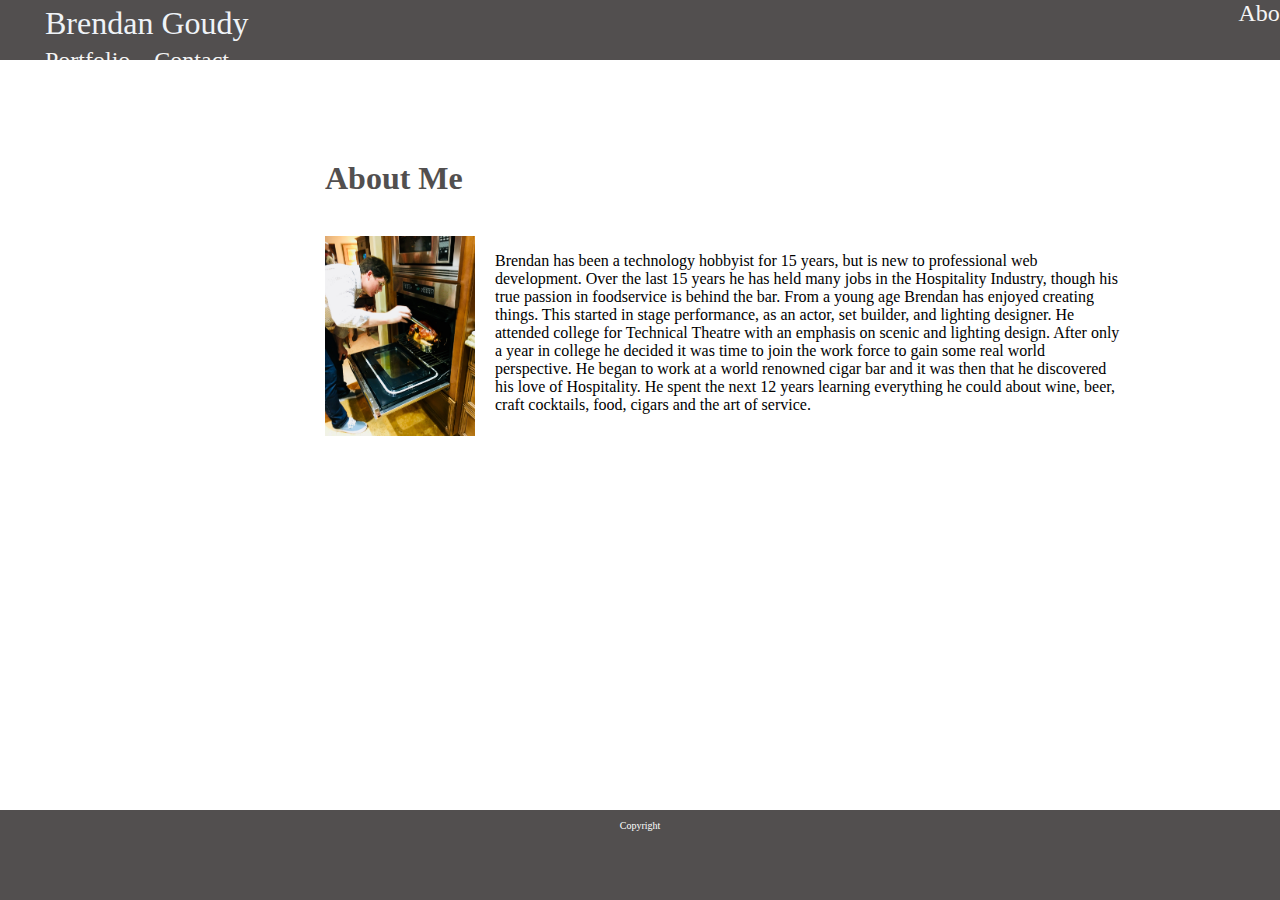
<file: index.html>
<!DOCTYPE HTML5>
<head>
    <Title> Brendan Goudy - Web Developer</Title>
    <link rel="stylesheet" lang="en/us" href="style.css">
</head>

<body>
    <!---I think my main problem is not understanding and defining my divs and other tags with proper classes and then calling them up properly. I will work on this and fix it, Brian helped me understand it a little bit with the bootstrap lesson tonight.-->
<div class="clearfix">
    <div class="wrapper">
        <nav>
            <ul class="navbar">
                <li class="name">Brendan Goudy</li>
                <li><a href="index.html">About</a></li>
                <li><a href="portolio.html">Portfolio</a></li>
                <li><a href="contact.html">Contact</a></li>
            </ul>
        </nav>
        <article class="about">
            <h1>About Me</h1>
            <br>
            <!---Need to insert a break line to match presentation view layout--->
            <img src="assets/images/IMG_0035.JPG" id="profile-img">
            <p>Brendan has been a technology hobbyist for 15 years, but is new to professional web development. Over the last 15 years he has held many jobs in the Hospitality Industry, though his true passion in foodservice is behind the bar. From a young age Brendan has enjoyed creating things. This started in stage performance, as an actor, set builder, and lighting designer. He attended college for Technical Theatre with an emphasis on scenic and lighting design. After only a year in college he decided it was time to join the work force to gain some real world perspective. He began to work at a world renowned cigar bar and it was then that he discovered his love of Hospitality. He spent the next 12 years learning everything he could about wine, beer, craft cocktails, food, cigars and the art of service. </p>
            <br>
            <p></p>
        </article>
    </div>
</div>

<footer class="footer"><p>Copyright</p></footer>
<!---Need to insert a copyright symbol in the footer, is this done with an image or is there a way to add it as text?-->
</body>
</file>
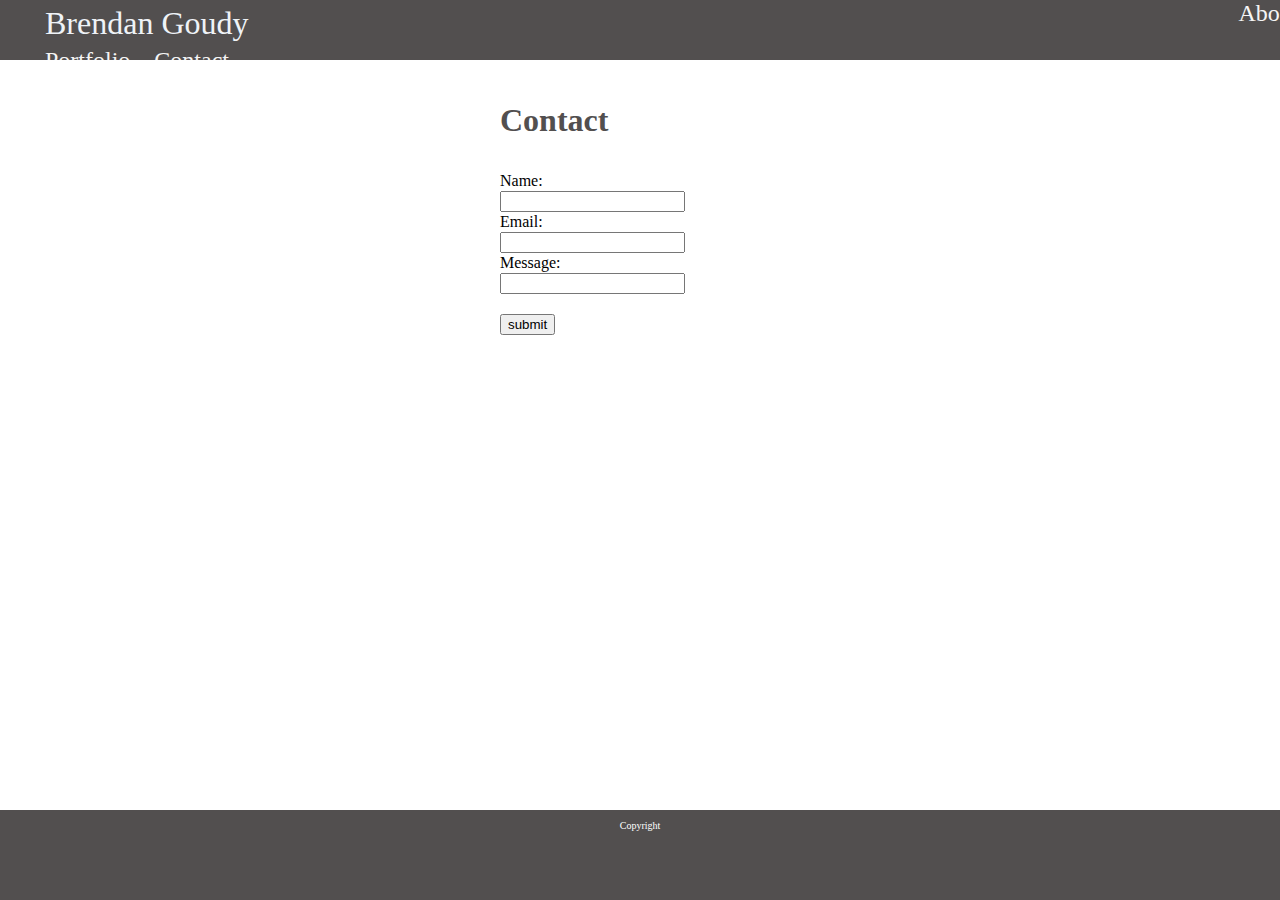
<file: contact.html>
<!DOCTYPE HTML5>
<head>
    <Title> Brendan Goudy - Web Developer</Title>
    <link rel="stylesheet" lang="en/us" href="style.css">
</head>

<body>
    
    <div class="clearfix">
        <div class="wrapper">
            <nav>
                           
                <ul class="navbar">
                    <li class="name">Brendan Goudy</li>
                    <li><a href="index.html">About</a></li>
                    <li><a href="portolio.html">Portfolio</a></li>
                    <li><a href="contact.html">Contact</a></li>
                </ul>
            </nav>
        </div>
    </div>
    <div class="container">
        <h1>Contact</h1>
        <br>
        <form>
            <label>Name:</label><br>
            <input type="text" name="name">
            <br>
            <label>Email:</label><br>
            <input type="text" name="email">
            <br>
            <label>Message:</label><br>
            <input type="text" name="message">
            <br>
            <br>
            <input type="submit" value="submit">
        

        </form>
    </div>


            <footer class="footer"><p>Copyright</p></footer>

 </body>
</file>
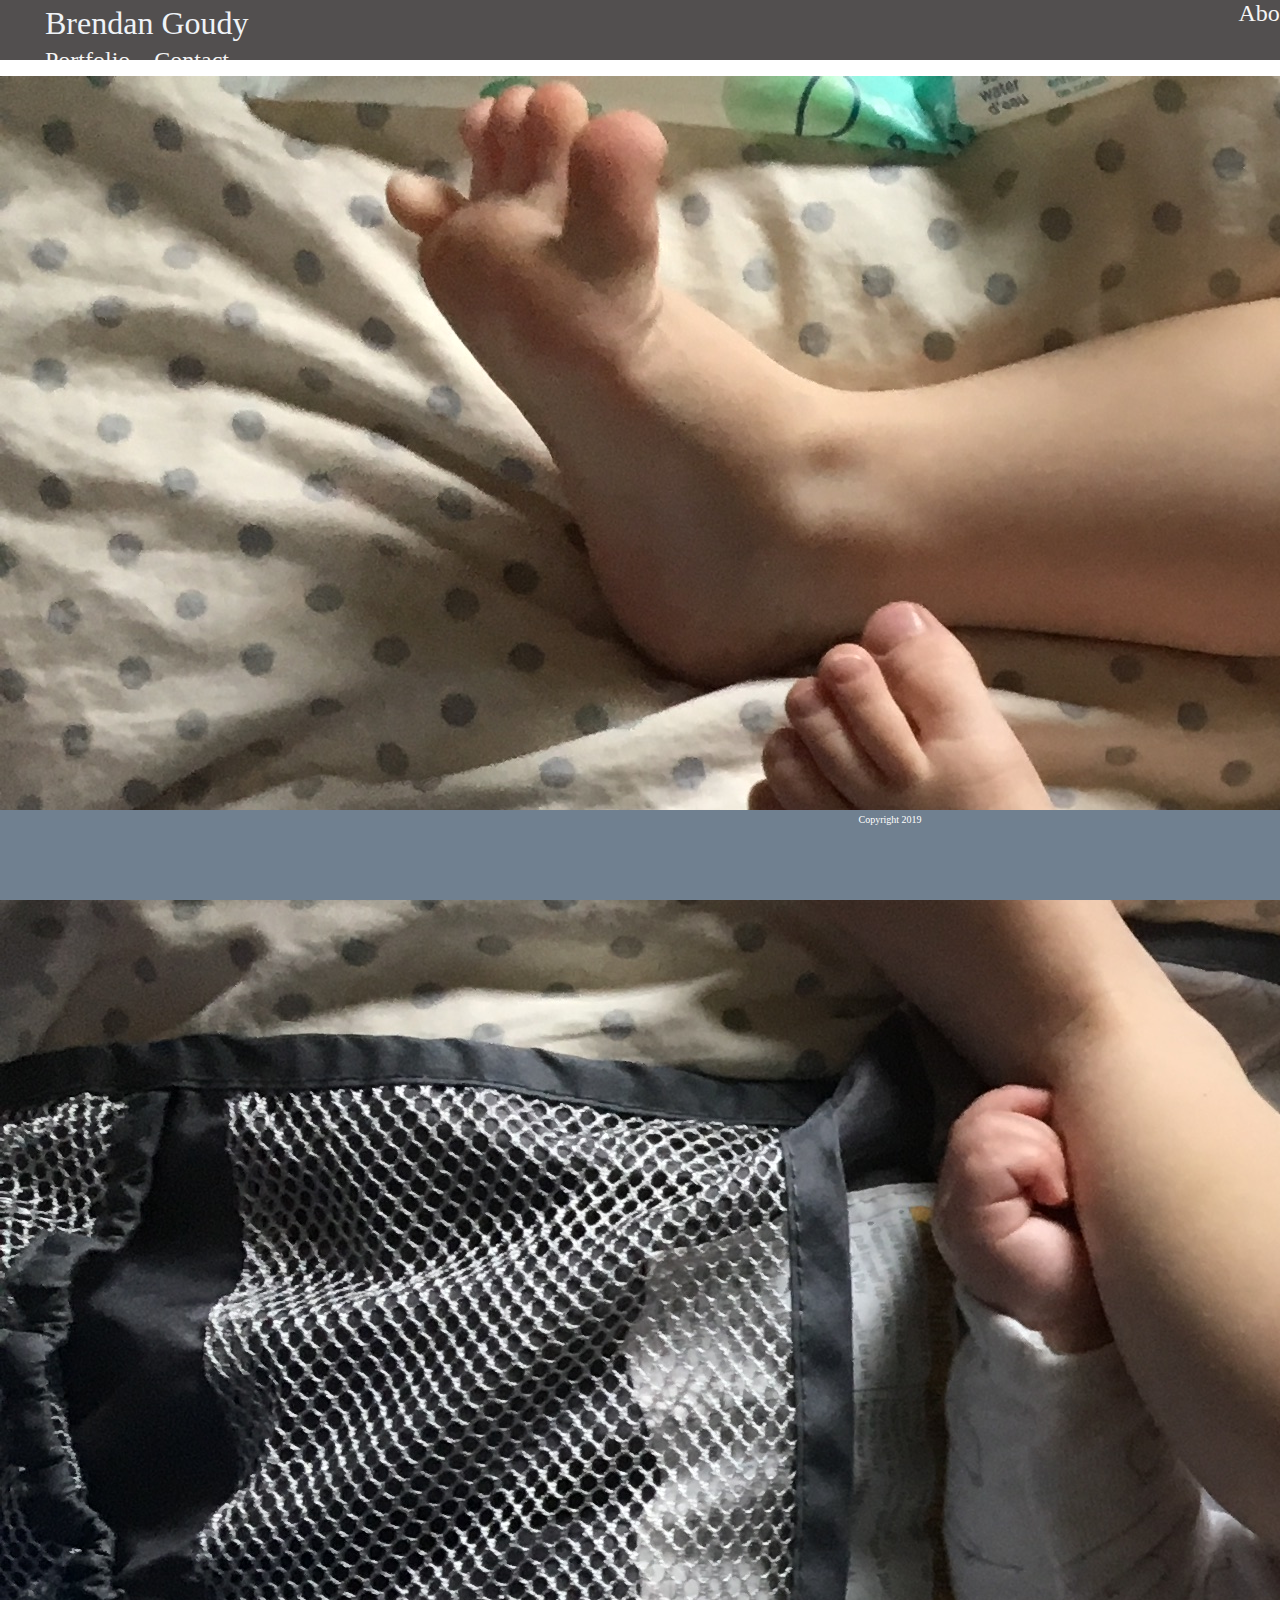
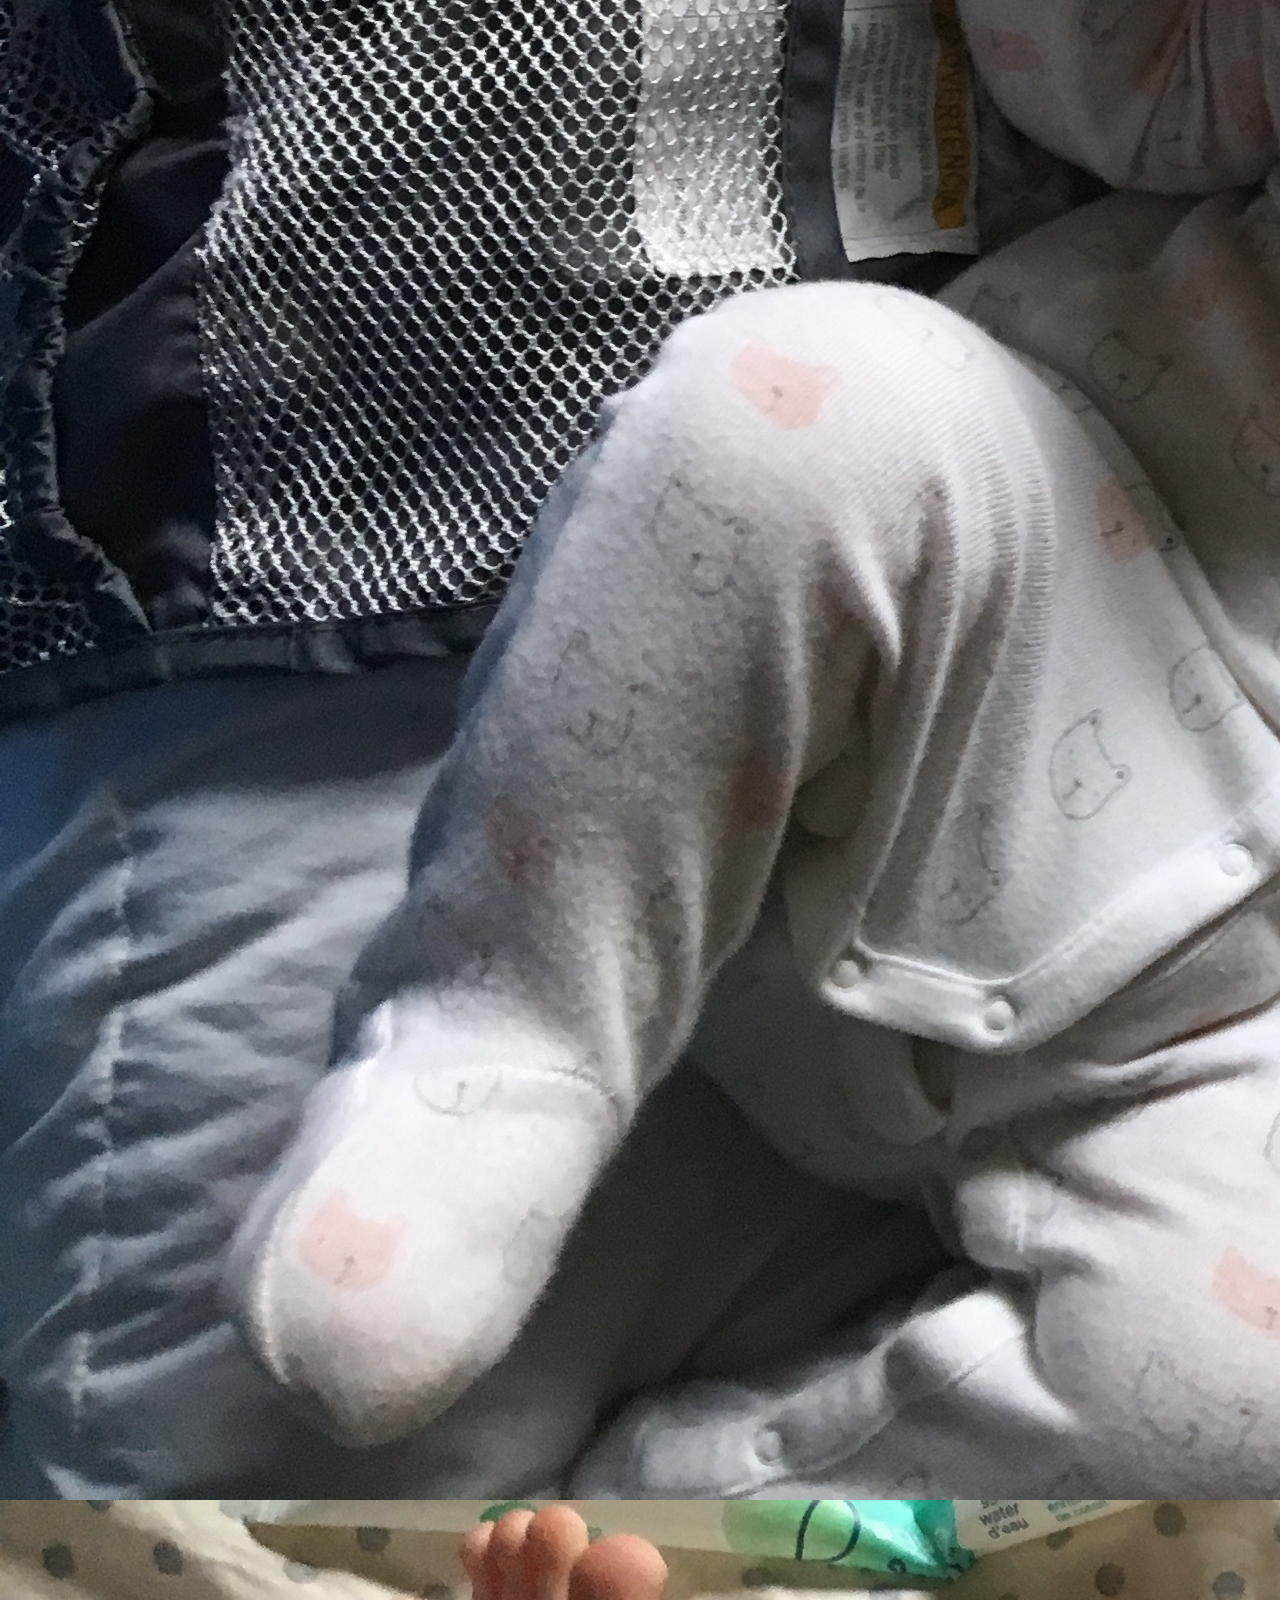
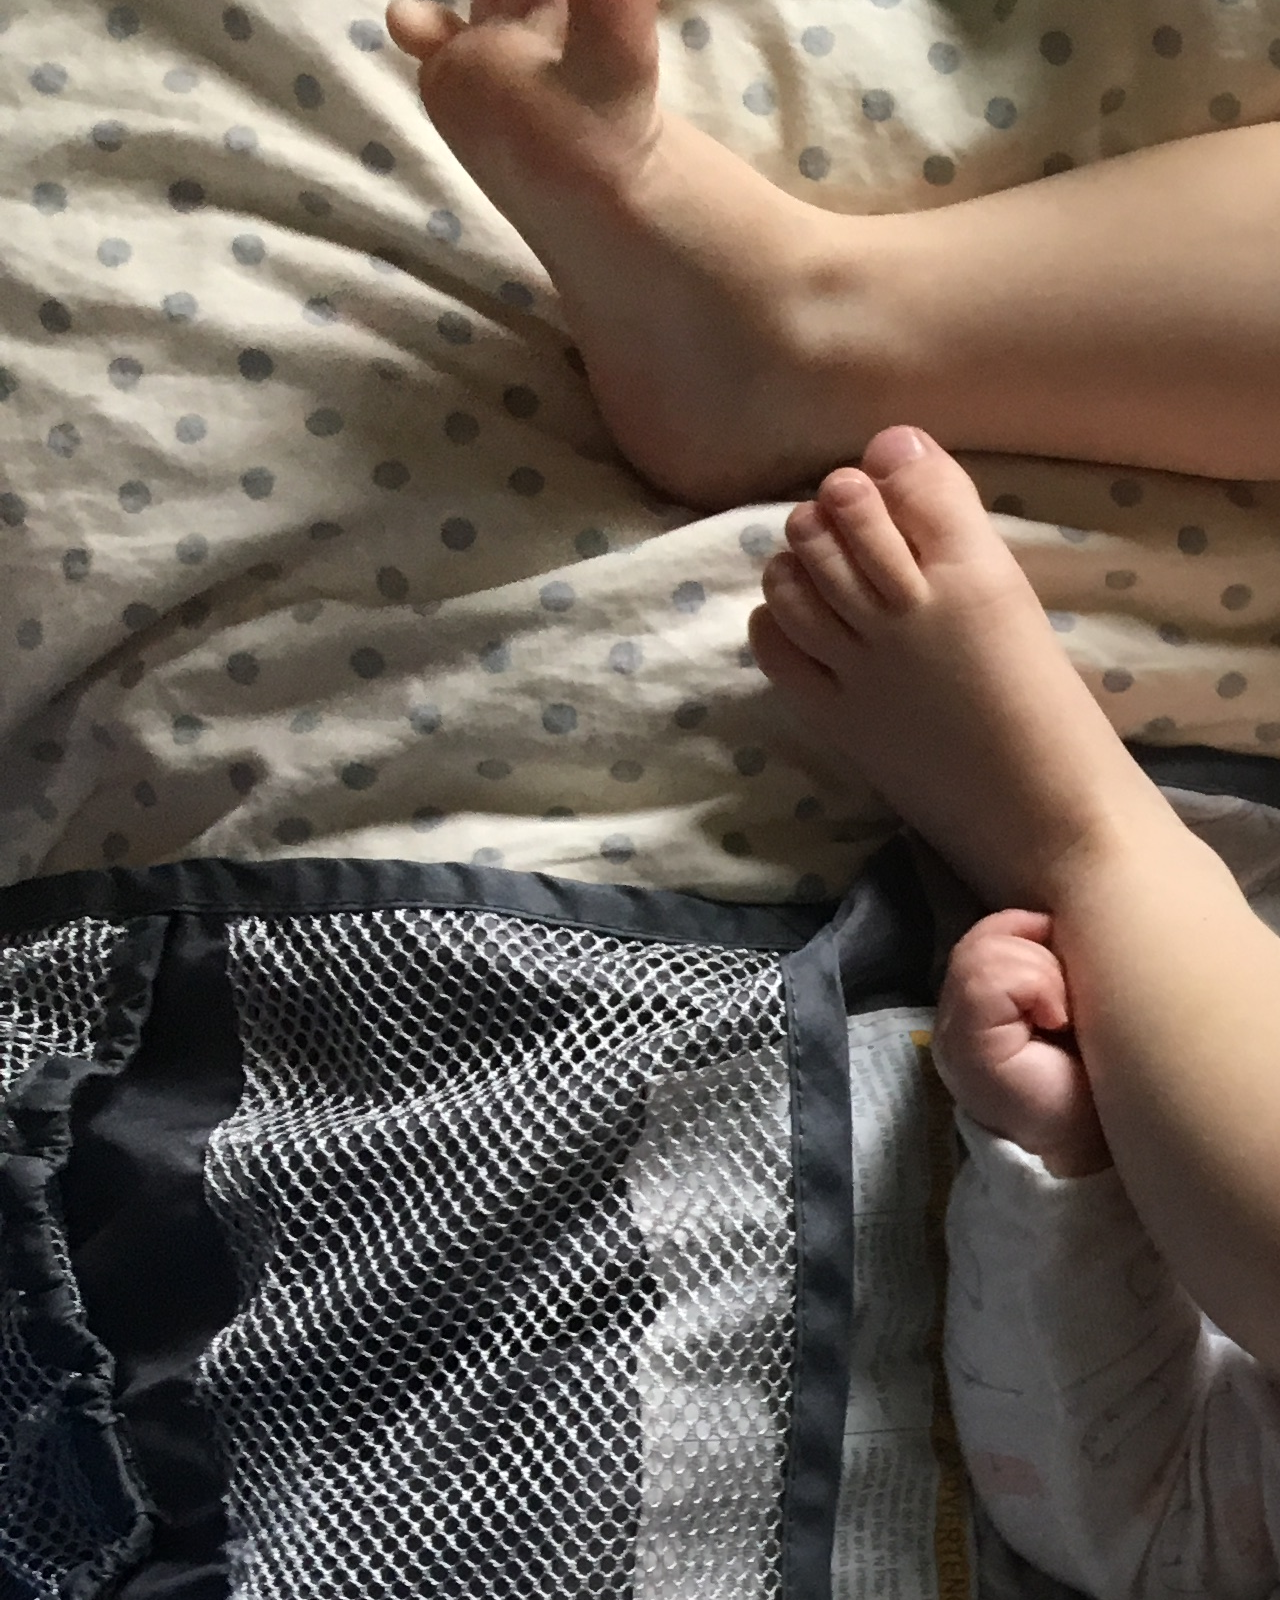
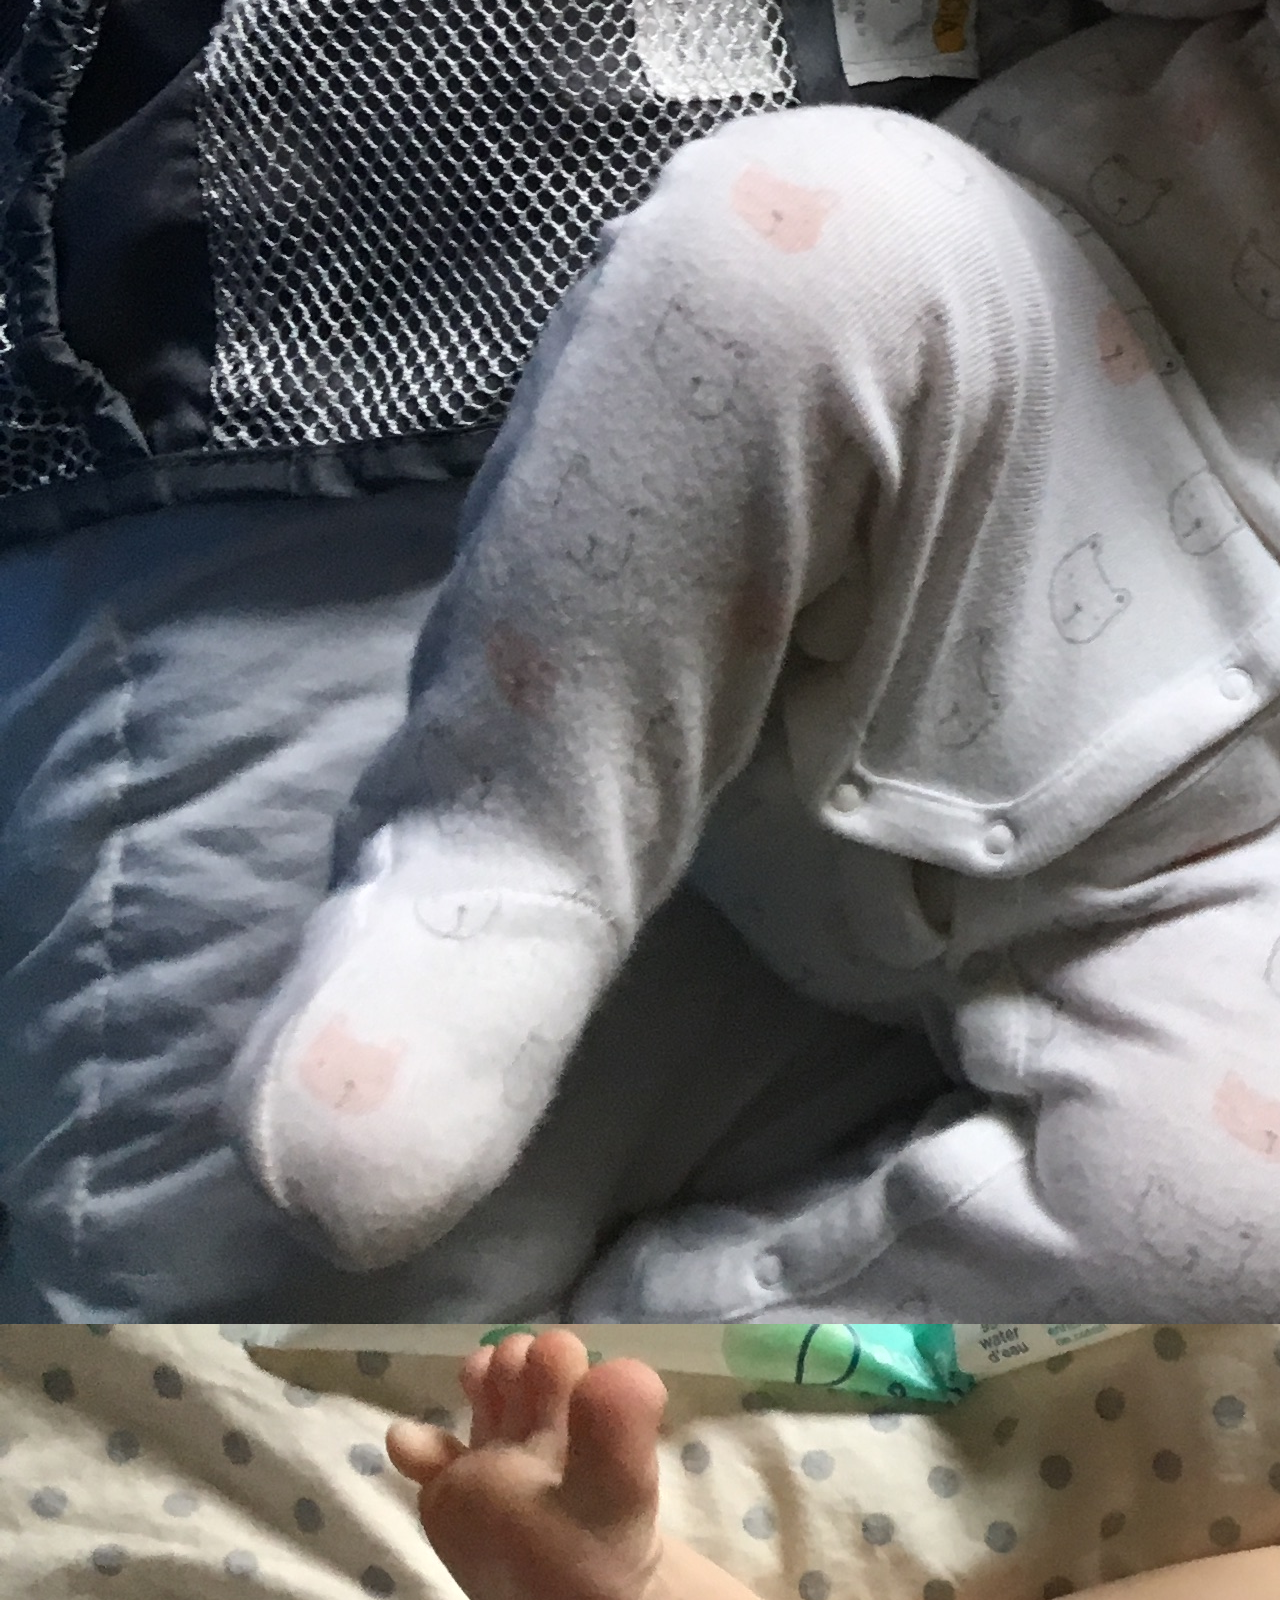
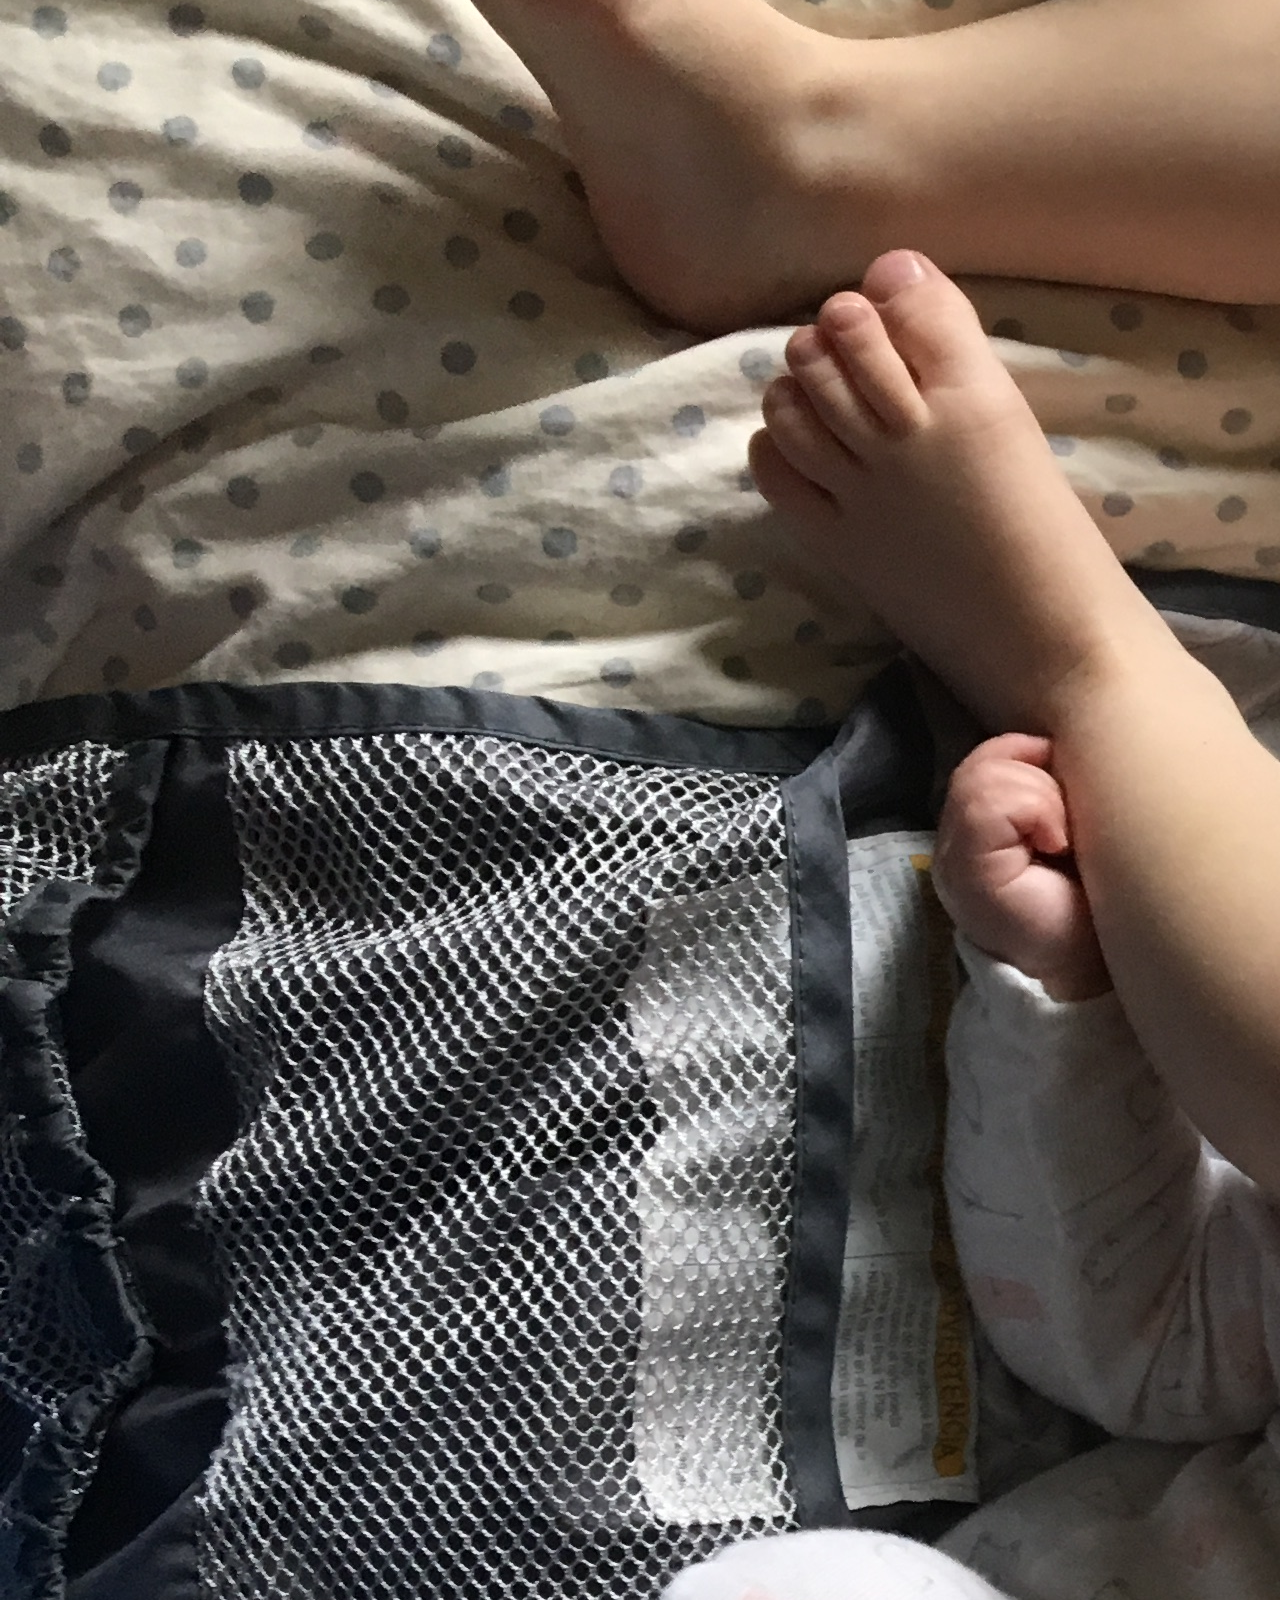
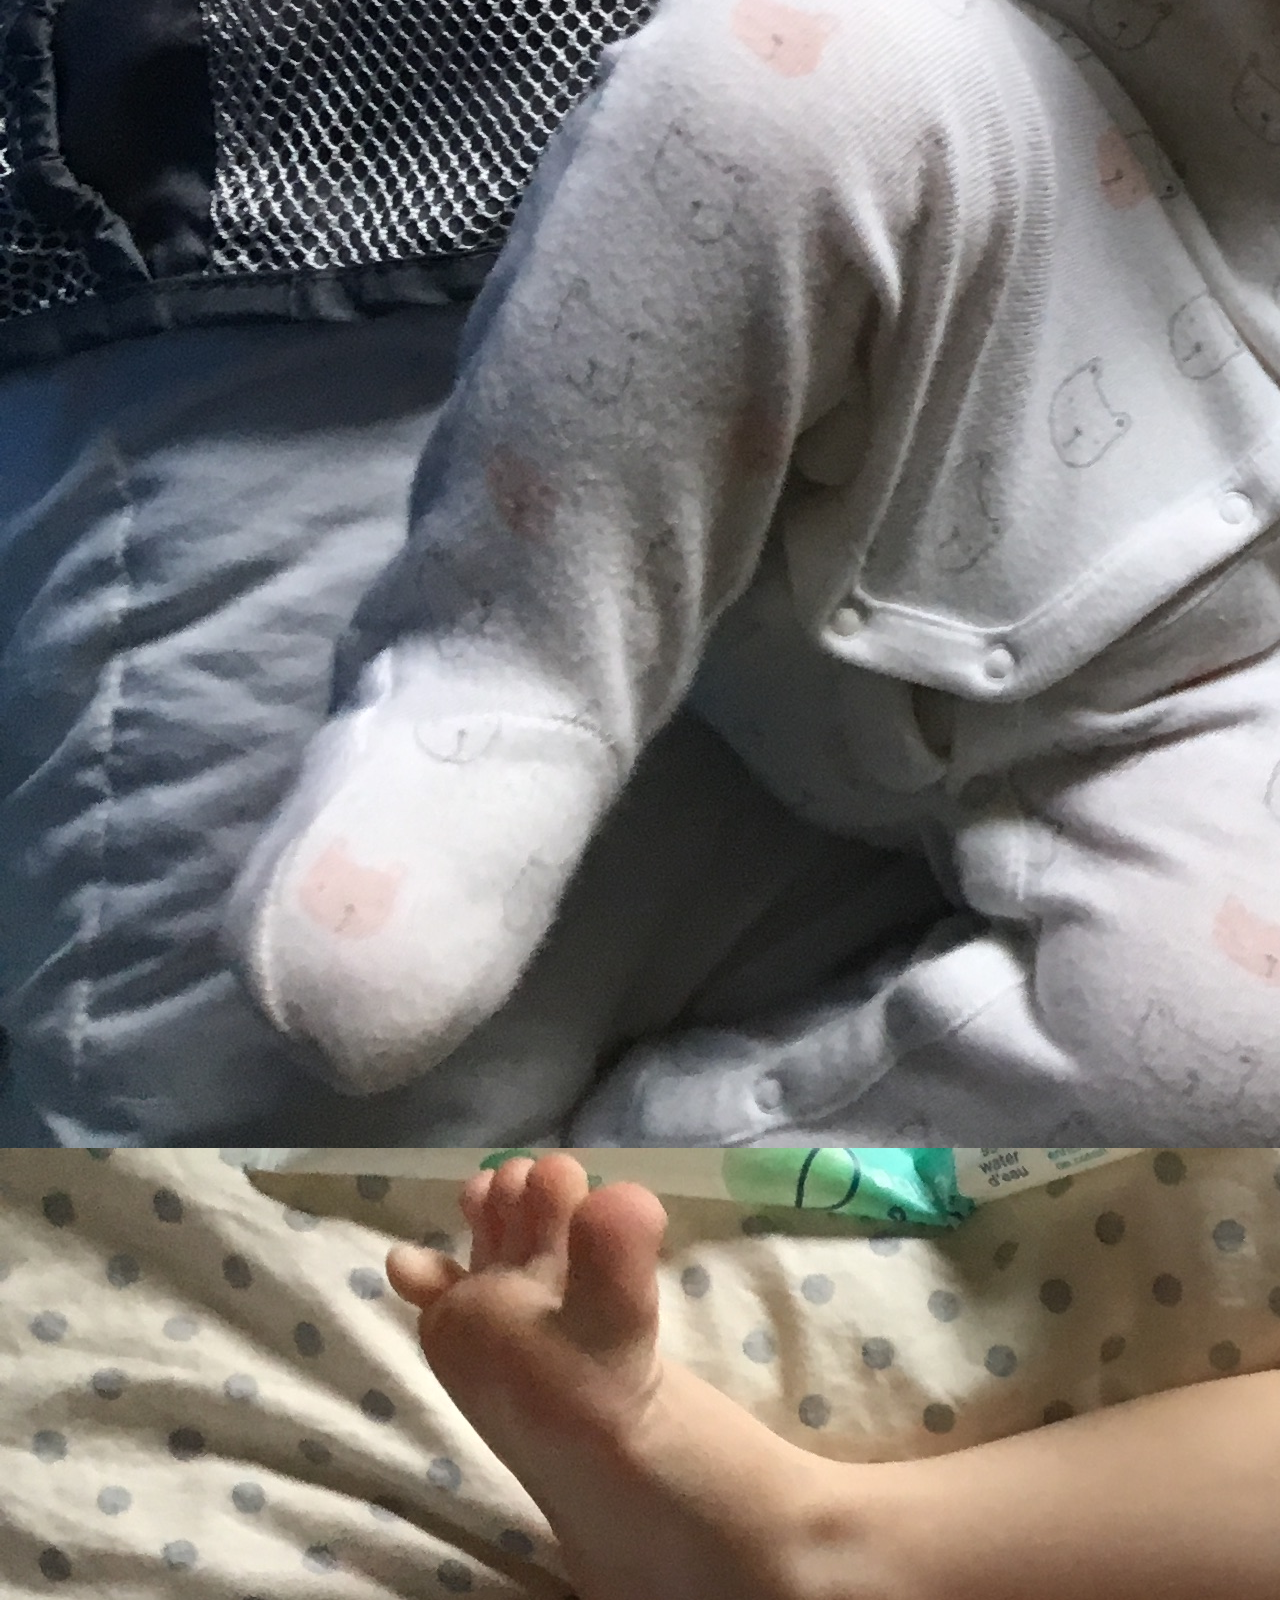
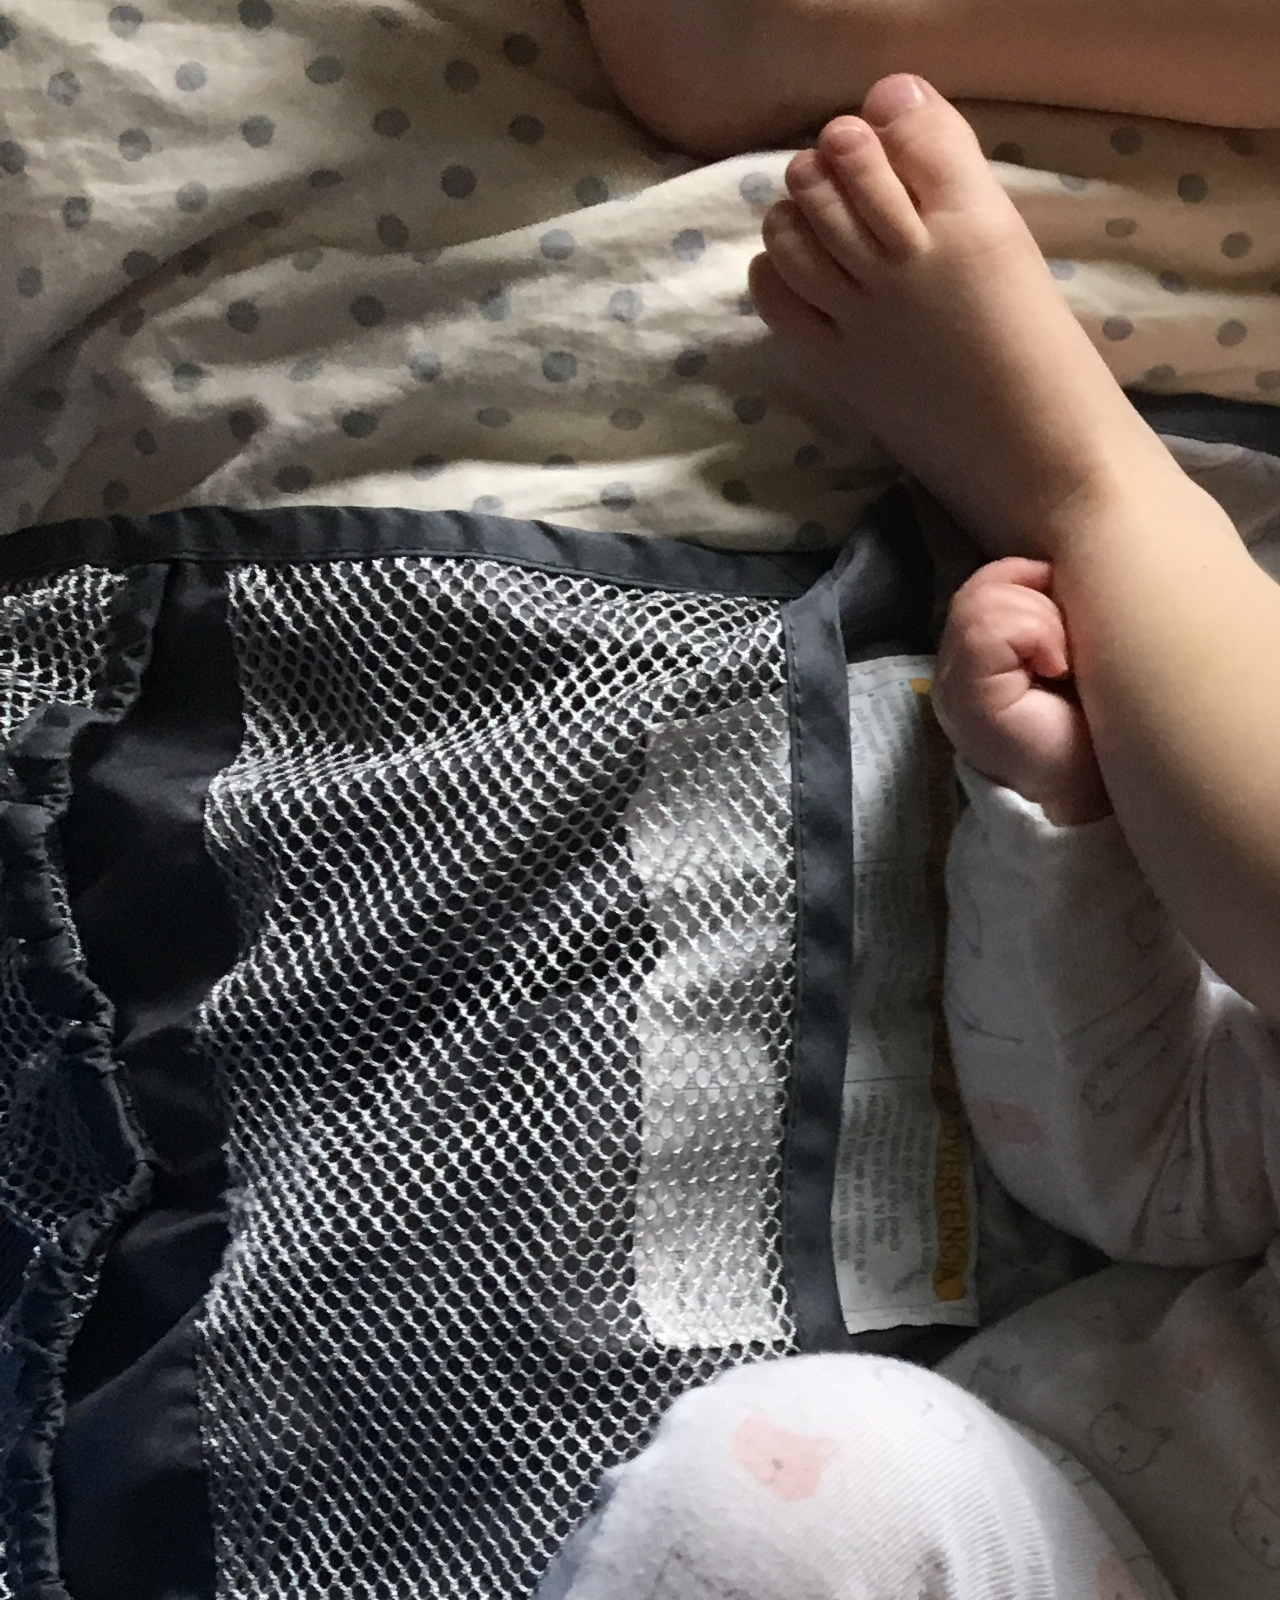
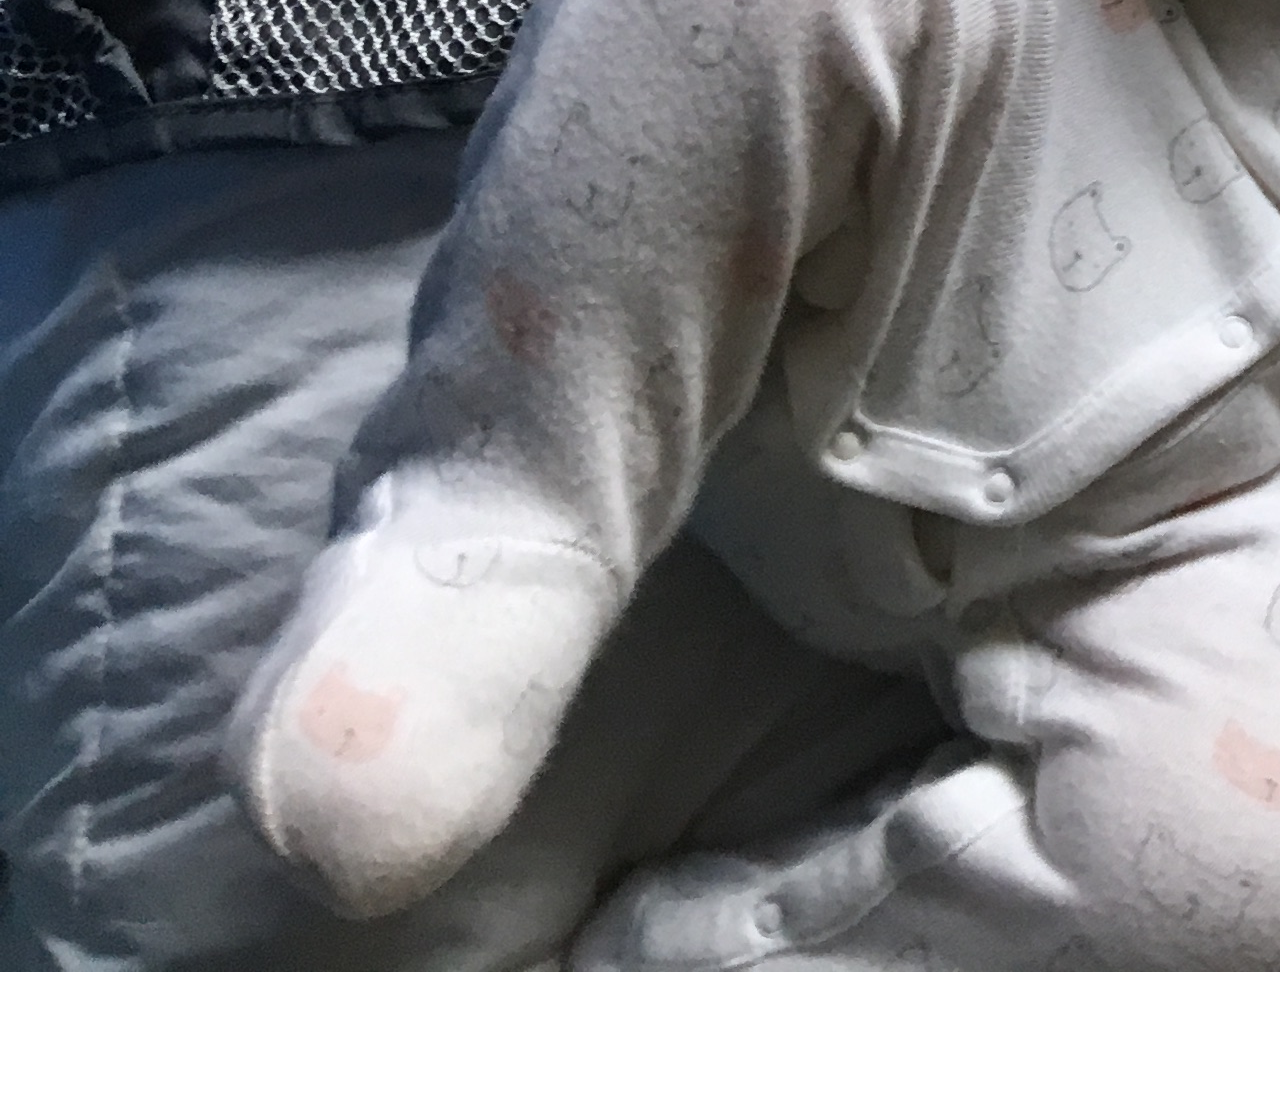
<file: portolio.html>
<!DOCTYPE HTML5>
<head>
    <Title> Brendan Goudy - Web Developer</Title>
    <link rel="stylesheet" lang="en/us" href="style.css">
</head>
<body>
    <div class="clearfix">
        <div class="wrapper">
            <nav>
                   
                <ul class="navbar">
                    <li class="name">Brendan Goudy</li>
                    <li><a href="index.html">About</a></li>
                    <li><a href="portolio.html">Portfolio</a></li>
                    <li><a href="contact.html">Contact</a></li>
                </ul>
            </nav>
            <div class="image">
                    <img src="assets/images/IMG_1990.JPG" class="image">
                    <img src="assets/images/IMG_1990.JPG" class="image">
                    <img src="assets/images/IMG_1990.JPG" class="image">
                    <img src="assets/images/IMG_1990.JPG" class="image">

            </div>
           
           
            <footer class="footer mt-auto py-3" style="background-color: slategray; position: sticky; text-align: center;">
                    <div class="container">
                        <span class="text-muted">Copyright 2019</span>
                    </div>
                </footer>
                
    
            
        
    
    </body>
    </html>
</file>
<file: style.css>
.wrapper {
    
   
}

.name{
    background: #524f4f;
    color: rgb(239, 243, 247);
    font-size: 32px;
    margin: 0px 980px 0px 0px;
    position: relative;
    float: left;
    /*display: inline-flex;*/
}

li a {
    color: whitesmoke;
    padding-top: 10px;
    text-decoration: none;
    font-size: 24px;
    margin: 10px 10px 0px 0px;
}
.navbar{
    position: relative;
    overflow: hidden;
    background: #524f4f;
    border: 1px #cccccc;
    width: 100%;
    height: 60px;

    }

.about{
    text-align: left;
    margin: 100px 100px 0px 325px;
    width: 800px;
    height: 400px;
    background: #ffffff;
}
#profile-img{
    height:200px;
    margin-right: 20px;
    display: flex;
    flex-flow: row wrap;
    float: left;
}
.container{
    margin: 50px 0px 0px 500px;
    line-height: 20px;
}
.footer{
    position: absolute;
    left: 0px;
    bottom: 0;
    height: 10%;
    width: 100%;
    border: 1px default #4aaaa5;
    background: #524f4f;
    font-size: 10px;
    color: white;
    text-align: center;
}
/*.clearfix::after {
    content: "";
    clear: both;
    display: table;
  }*/
body{
      background-image: "C:\Users\Brendan\code\basic-portfolio\assets\images\floor-tile\floor-tile.png" ;
      margin: 0px;
      padding: 0px;
  }

h1{
      color: #524f4f;
  }

ul{
    list-style-type: none;
}

li {
    display: inline;
    padding: 5px;
    color: rgb(4, 71, 4);
    text-align: center;
}  

::-webkit-scrollbar { 
    display: none; 
}
label {
    margin-bottom: 20px;
}
</file>
